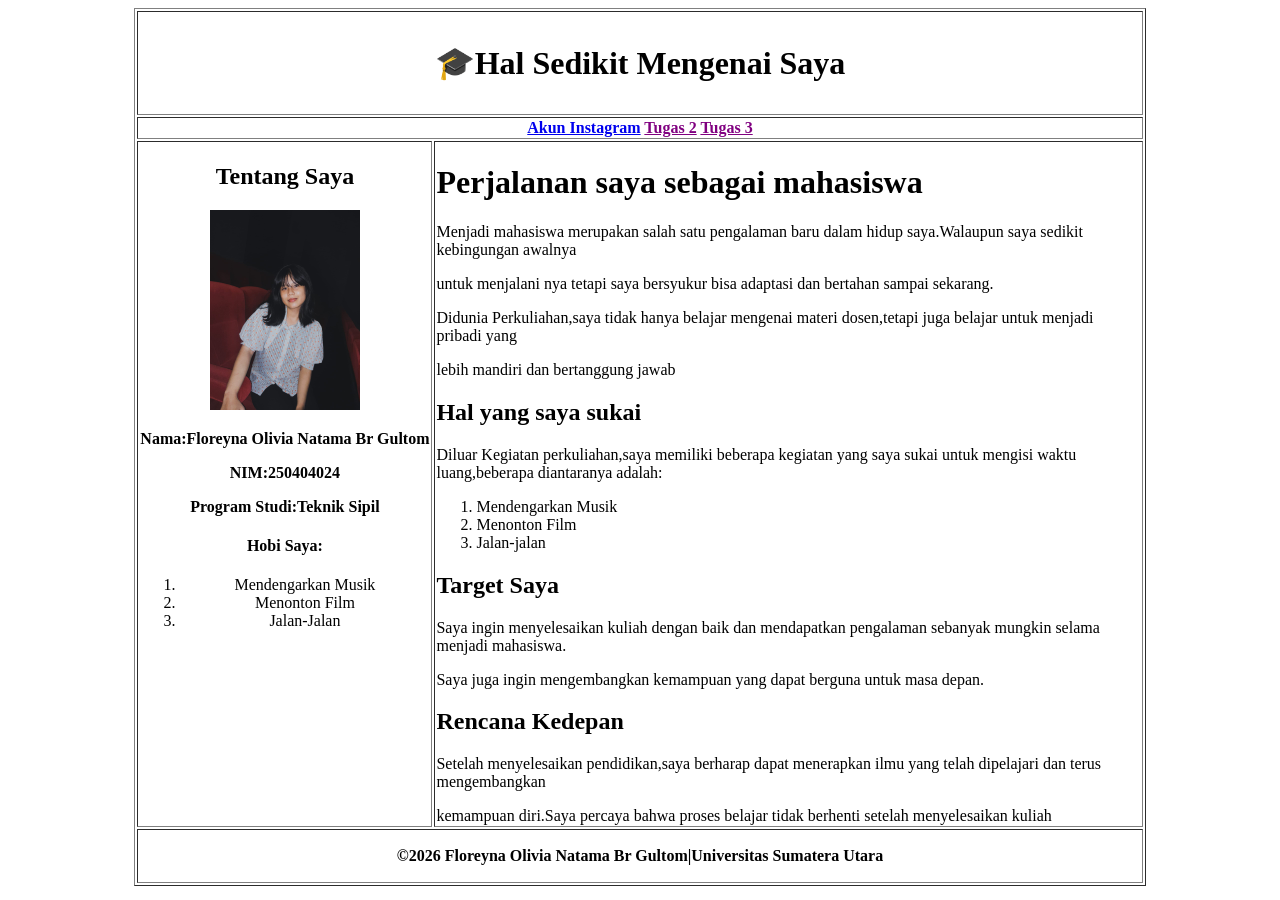
<file: index.html>
<!DOCTYPE html>
<html lang="en">
<head>
    <meta charset="UTF-8">
    <meta name="viewport" content="width=device-width, initial-scale=1.0">
    <title>Document</title>
</head>
<body>
    <table border="1" width="80%" align="center">
        <tr>
           <th colspan="2" height="100">
            <h1>🎓Hal Sedikit Mengenai Saya</h1>
           </th>
        </tr>

            <th colspan="2">
            <a href="https://www.instagram.com/floreynaolivia?igsi=d3huOWFuajJhcmQ5">Akun Instagram</a>
            <a href="tugas2.html" style="color:purple;bold;">Tugas 2</a>
            <a href="belajarjavascript.html" style="color:purple;bold;">Tugas 3</a>
        </tr>

        <tr>
            <td width="25%" valign="top" align="center">

                <h2>Tentang Saya</h2>

                <img src="WhatsApp Image 2026-09-03 at 16.18.56.jpeg" width="150">
            
                <p>
                    <b>Nama:Floreyna Olivia Natama Br Gultom</b><br>
                </p>
                    <b>NIM:250404024</b><br>
                </p>
                <p>
                    <b>Program Studi:Teknik Sipil</b><br>
                </p>

                <h4>Hobi Saya:</h4>
                <ol>
                    <li>Mendengarkan Musik</li>
                    <li>Menonton Film</li>
                    <li>Jalan-Jalan</li>
                </ol>

            <td width="60%" valign="top">
                <h1>Perjalanan saya sebagai mahasiswa</h1>
                
                <p>Menjadi mahasiswa merupakan salah satu pengalaman baru dalam hidup saya.Walaupun saya sedikit kebingungan awalnya

                </p>untuk menjalani nya tetapi saya bersyukur bisa adaptasi dan bertahan sampai sekarang.

                </p>Didunia Perkuliahan,saya tidak hanya belajar mengenai materi dosen,tetapi juga belajar untuk menjadi pribadi yang 

                </p>lebih mandiri dan bertanggung jawab
                
                <h2>Hal yang saya sukai</h2>

                <p>Diluar Kegiatan perkuliahan,saya memiliki beberapa kegiatan yang saya sukai untuk mengisi waktu luang,beberapa diantaranya adalah:</p>
                <ol>
                    <li>Mendengarkan Musik</li>
                    <li>Menonton Film</li>
                    <li>Jalan-jalan</li>
                </ol>

                <h2>Target Saya</h2>

                <p>Saya ingin menyelesaikan kuliah dengan baik dan mendapatkan pengalaman sebanyak mungkin selama menjadi mahasiswa.
                </p>Saya juga ingin mengembangkan kemampuan yang dapat berguna untuk masa depan.

                <h2>Rencana Kedepan</h2>
                <p>Setelah menyelesaikan pendidikan,saya berharap dapat menerapkan ilmu yang telah dipelajari dan terus mengembangkan
                </p>kemampuan diri.Saya percaya bahwa proses belajar tidak berhenti setelah menyelesaikan kuliah

        </tr>
        <tr>
            <th colspan="2"><p>&copy;2026 Floreyna Olivia Natama Br Gultom|Universitas Sumatera Utara</p>
        </tr>
    </table>
</body
</html>
</file>
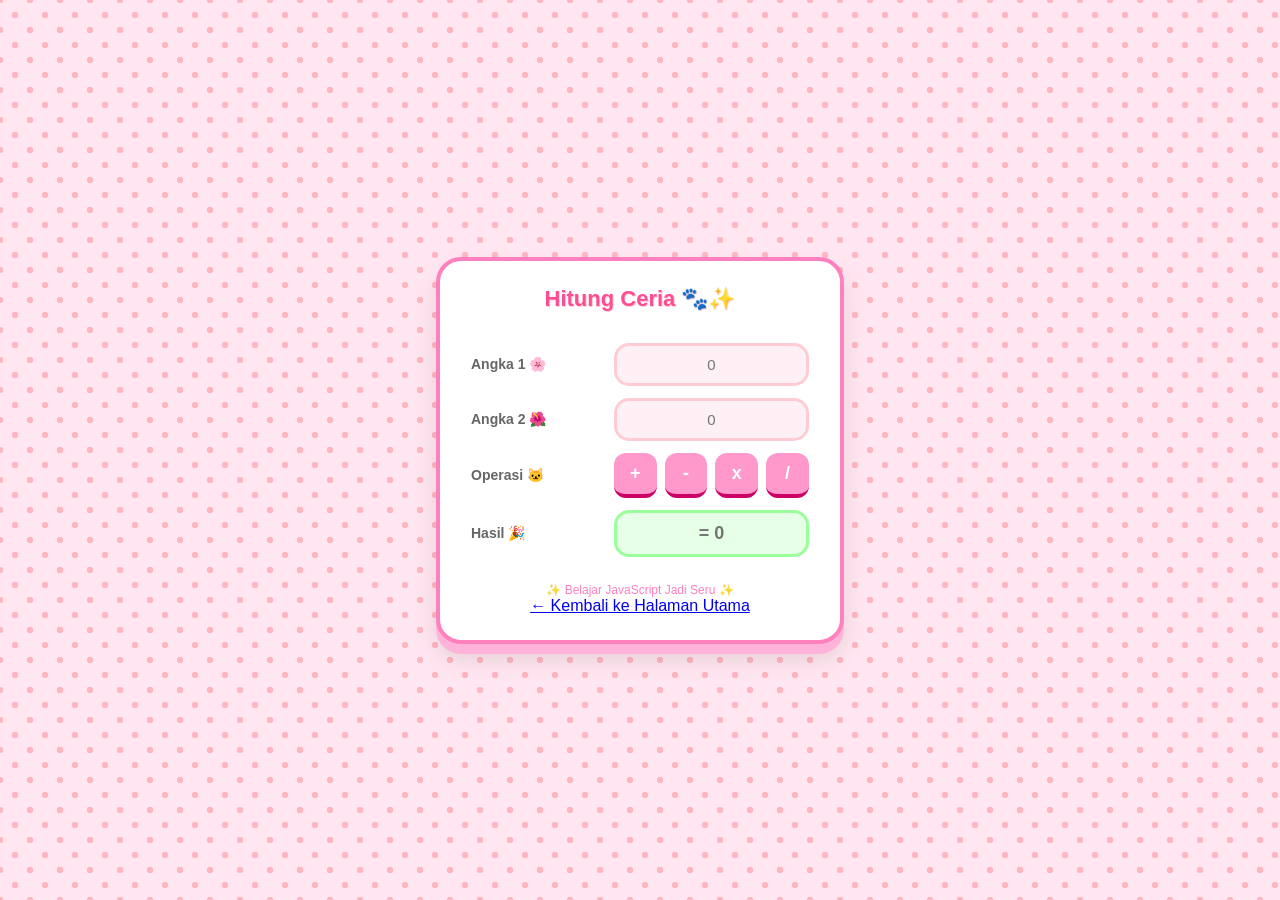
<file: belajarjavascript.html>
<!DOCTYPE html>
<html lang="en">
<head>
    <meta charset="UTF-8">
    <meta name="viewport" content="width=device-width, initial-scale=1.0">
    <title>Kalkulator Aritmatika Sederhana</title>
</head>
<body>
    <style>
        body {
            font-family: 'Fredoka', cursive, sans-serif;
            background-color: #ffe6f0;
            background-image: radial-gradient(#ffb6c1 15%, transparent 16%), radial-gradient(#ffb6c1 15%, transparent 16%);
            background-size: 30px 30px;
            background-position: 0 0, 15px 15px;
            display: flex;
            justify-content: center;
            align-items: center;
            height: 100vh;
            margin: 0;
        }

        .card {
            background-color: #ffffff;
            padding: 25px 30px;
            border-radius: 25px;
            box-shadow: 0 10px 0px #ffb3d9, 0 15px 25px rgba(0, 0, 0, 0.1);
            border: 4px solid #ff80bf;
            width: 340px;
            text-align: center;
        }

        h2 {
            color: #ff4d94;
            margin-top: 0;
            margin-bottom: 20px;
            font-size: 22px;
            text-shadow: 1px 1px 0px #ffccd5;
        }

        table {
            width: 100%;
            border-collapse: separate;
            border-spacing: 0 10px;
        }

        td {
            color: #666;
            font-size: 14px;
            font-weight: 600;
            text-align: left;
        }

        input[type="text"] {
            width: 100%;
            padding: 10px;
            border: 3px solid #ffccd5;
            border-radius: 15px;
            box-sizing: border-box;
            font-family: 'Fredoka', cursive, sans-serif;
            font-size: 15px;
            text-align: center;
            outline: none;
            background-color: #fff0f5;
            color: #d63384;
            transition: all 0.2s;
        }

        input[type="text"]:focus {
            border-color: #ff66b2;
            background-color: #ffffff;
        }

        .btn-group {
            display: flex;
            gap: 8px;
            justify-content: space-between;
        }

        input[type="button"] {
            flex: 1;
            padding: 10px 0;
            background-color: #ff99cc;
            color: white;
            border: none;
            border-bottom: 4px solid #cc0066;
            border-radius: 12px;
            font-family: 'Fredoka', cursive, sans-serif;
            font-size: 18px;
            font-weight: bold;
            cursor: pointer;
            transition: all 0.1s ease;
        }

        input[type="button"]:hover {
            background-color: #ff66b2;
            transform: translateY(-2px);
        }

        input[type="button"]:active {
            transform: translateY(3px);
            border-bottom-width: 1px;
        }

        .output-field {
            background-color: #e6ffe6 !important;
            border-color: #99ff99 !important;
            color: #2e8b57 !important;
            font-size: 18px !important;
            font-weight: bold;
        }

        .footer-text {
            font-size: 12px;
            color: #ff80bf;
            margin-top: 15px;
        }
    </style>
    <script>
        function proses(operator) {
            var bil1 = parseFloat(document.form1.bil1.value);
            var bil2 = parseFloat(document.form1.bil2.value);
            var hasil = 0;

            if (isNaN(bil1) || isNaN(bil2)) {
                alert("Isi dulu angkanya dong 🥺✨");
                return;
            }

            if (operator == '+') {
                hasil = bil1 + bil2;
            } else if (operator == '-') {
                hasil = bil1 - bil2;
            } else if (operator == '*') {
                hasil = bil1 * bil2;
            } else if (operator == '/') {
                if (bil2 == 0) {
                    alert("Tidak bisa dibagi nol yaa 🙈");
                    return;
                }
                hasil = bil1 / bil2;
            }

            document.form1.output.value = hasil;
        }
    </script>
</head>
<body>

    <div class="card">
        <h2>Hitung Ceria 🐾✨</h2>
        <form name="form1">
            <table>
                <tr>
                    <td width="42%">Angka 1 🌸</td>
                    <td><input type="text" name="bil1" placeholder="0"></td>
                </tr>
                <tr>
                    <td>Angka 2 🌺</td>
                    <td><input type="text" name="bil2" placeholder="0"></td>
                </tr>
                <tr>
                    <td>Operasi 🐱</td>
                    <td>
                        <div class="btn-group">
                            <input type="button" value="+" onclick="proses('+')">
                            <input type="button" value="-" onclick="proses('-')">
                            <input type="button" value="x" onclick="proses('*')">
                            <input type="button" value="/" onclick="proses('/')">
                        </div>
                    </td>
                </tr>
                <tr>
                    <td>Hasil 🎉</td>
                    <td><input type="text" name="output" class="output-field" readonly placeholder="= 0"></td>
                </tr>
            </table>
        </form>
        <div class="footer-text">✨ Belajar JavaScript Jadi Seru ✨</div>
    <a href="index.html">← Kembali ke Halaman Utama</a>
    </div>
    
</body>
</html>
</file>
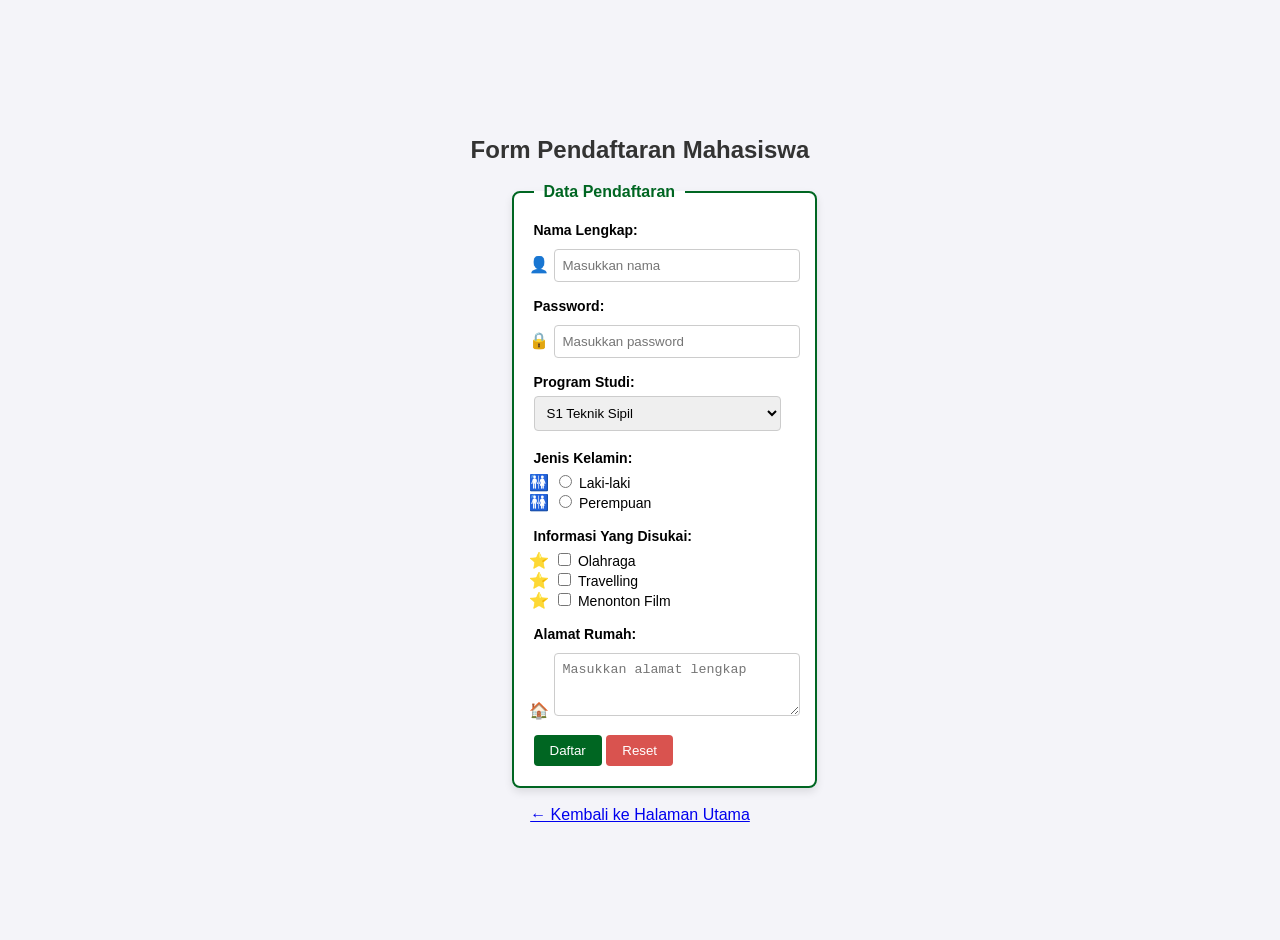
<file: tugas2.html>
<!DOCTYPE html>
<html lang="en">
<head>
    <meta charset="UTF-8">
    <meta name="viewport" content="width=device-width, initial-scale=1.0">
    <title>Tugas 2</title>
    <link rel="stylesheet" type="text/css" href="form.css">
</head>
<body>
   <h2>Form Pendaftaran Mahasiswa</h2>

    <form method="POST" action="#">
        <fieldset>
            <legend>Data Pendaftaran</legend>

            <!-- 1. Nama Lengkap (Emoji 👤) -->
            <label><b>Nama Lengkap:</b></label>
            <ol class="list-nama">
                <li><input type="text" id="nama" name="nama" placeholder="Masukkan nama" required></li>
            </ol>

            <!-- 2. Password (Emoji 🔒) -->
            <label><b>Password:</b></label>
            <ol class="list-password">
                <li><input type="password" id="sandi" name="sandi" placeholder="Masukkan password" required></li>
            </ol>

            <!-- Program Studi (Select Standard) -->
            <label for="jurusan"><b>Program Studi:</b></label><br>
            <select id="jurusan" name="jurusan">
                <option value="ft">S1 Teknik Sipil</option>
                <option value="ilkom">S1 Ilmu Komputer</option>
                <option value="ti">S1 Teknologi Informasi</option>
            </select><br><br>

            <!-- 3. Jenis Kelamin (Emoji 🚻) -->
            <label><b>Jenis Kelamin:</b></label>
            <ol class="list-jk">
                <li>
                    <input type="radio" id="pria" name="jk" value="Pria">
                    <label for="pria">Laki-laki</label>
                </li>
                <li>
                    <input type="radio" id="wanita" name="jk" value="Perempuan">
                    <label for="wanita">Perempuan</label>
                </li>
            </ol>

            <!-- 4. Informasi Yang Disukai (Emoji ⭐) -->
            <label><b>Informasi Yang Disukai:</b></label>
            <ol class="list-info">
                <li>
                    <input type="checkbox" id="olahraga" name="hobi" value="Olahraga">
                    <label for="olahraga">Olahraga</label>
                </li>
                <li>
                    <input type="checkbox" id="travelling" name="hobi" value="Travelling">
                    <label for="travelling">Travelling</label>
                </li>
                <li>
                    <input type="checkbox" id="menonton film" name="hobi" value="Menonton Film">
                    <label for="menonton film">Menonton Film</label>
                </li>
            </ol>

            <!-- 5. Alamat Rumah (Emoji 🏠) -->
            <label><b>Alamat Rumah:</b></label>
            <ol class="list-alamat">
                <li><textarea id="alamat" name="alamat" rows="3" placeholder="Masukkan alamat lengkap"></textarea></li>
            </ol>

            <!-- Tombol Aksi -->
            <input type="submit" value="Daftar">
            <input type="reset" value="Reset">
        </fieldset>
    </form>

    <br>
    <a href="index.html">← Kembali ke Halaman Utama</a>

</body>
</html>
</body>
</html>
</file>
<file: form.css>
/* Styling Utama untuk Menengahkan Seluruh Halaman */
body {
    font-family: Arial, sans-serif;
    background-color: #f4f4f9;
    margin: 0;
    padding: 20px;
    display: flex;
    flex-direction: column;
    align-items: center;      /* Menengahkan secara horisontal */
    justify-content: center; /* Menengahkan secara vertikal */
    min-height: 100vh;
}

/* Judul di Tengah */
h2 {
    text-align: center;
    color: #333;
}

/* Styling Kotak Form (Fieldset) */
fieldset {
    border: 2px solid #006622;
    padding: 20px;
    border-radius: 8px;
    background-color: #ffffff;
    width: 100%;
    max-width: 450px; /* Batas lebar kotak */
    box-shadow: 0 4px 8px rgba(0, 0, 0, 0.1);
}

legend {
    font-weight: bold;
    color: #006622;
    padding: 0 10px;
}

label {
    font-size: 14px;
}

/* Input, Select, Textarea */
input[type="text"],
input[type="password"],
select,
textarea {
    width: 95%;
    padding: 8px;
    margin-top: 5px;
    border: 1px solid #ccc;
    border-radius: 4px;
}

/* Tombol Submit & Reset */
input[type="submit"] {
    background-color: #006622;
    color: white;
    padding: 8px 16px;
    border: none;
    border-radius: 4px;
    cursor: pointer;
}

input[type="reset"] {
    background-color: #d9534f;
    color: white;
    padding: 8px 16px;
    border: none;
    border-radius: 4px;
    cursor: pointer;
}

input[type="submit"]:hover {
    background-color: #004d1a;
}

/* ==============================================
   STYLES ORDERED LIST DENGAN EMOJI BERBEDA
   ============================================== */
ol {
    padding-left: 20px;
    margin-top: 5px;
    margin-bottom: 15px;
}

/* Emoji 👤 untuk Nama */
ol.list-nama {
    list-style-type: "👤 ";
}

/* Emoji 🔒 untuk Password */
ol.list-password {
    list-style-type: "🔒 ";
}

/* Emoji 🚻 untuk Jenis Kelamin */
ol.list-jk {
    list-style-type: "🚻 ";
}

/* Emoji ⭐ untuk Informasi Disukai */
ol.list-info {
    list-style-type: "⭐ ";
}

/* Emoji 🏠 untuk Alamat Rumah */
ol.list-alamat {
    list-style-type: "🏠 ";
}
</file>
